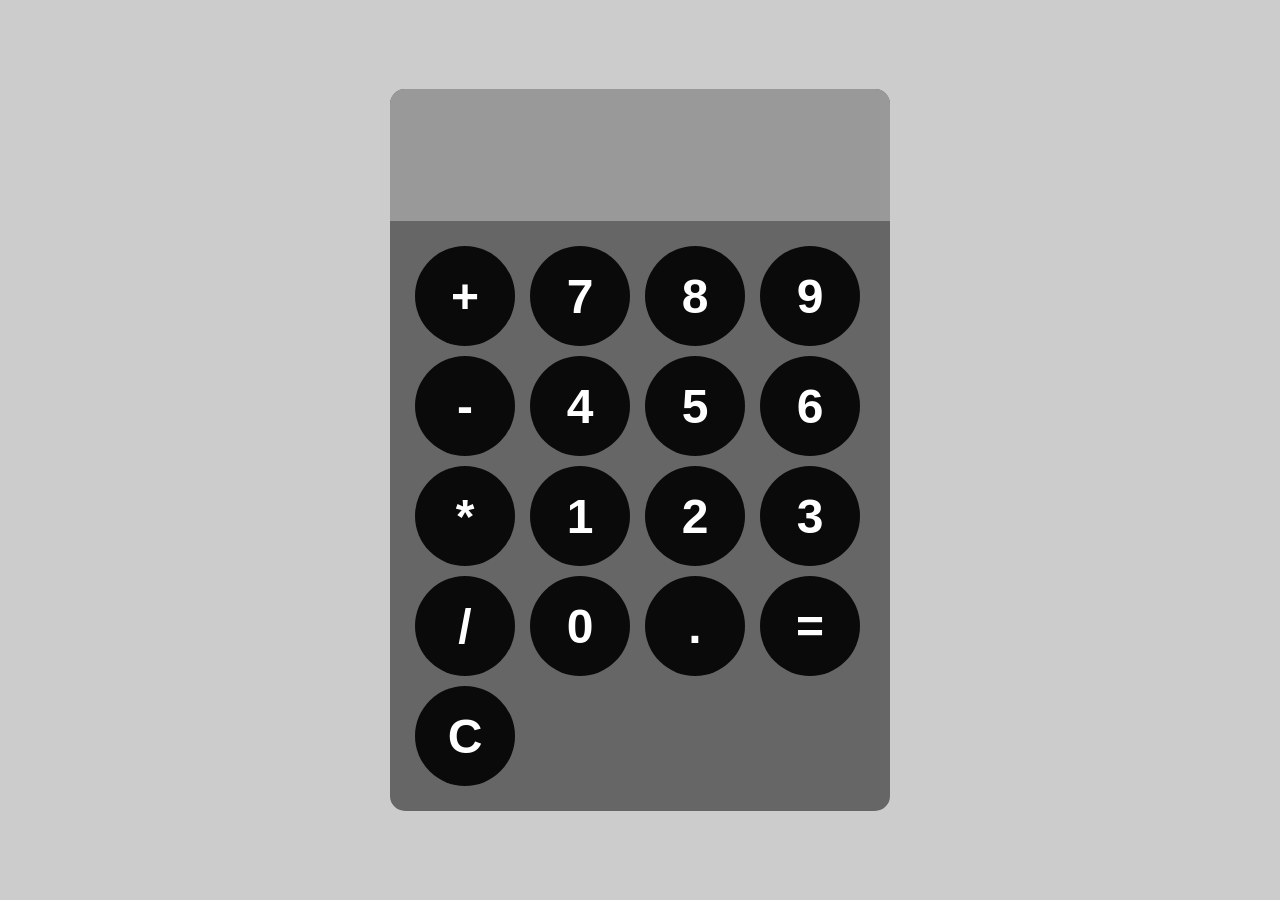
<file: dhv_web_java1/src/main/webapp/index.html>
<!DOCTYPE html>
<html lang="en">
<head>
    <meta charset="UTF-8">
    <meta name="viewport" content="width=device-width, initial-scale=1.0">
    <title>Document</title>
    <link rel="stylesheet" href="styles.css">
</head>
<body>
    <div id="calculator">
        <input id="display" readonly>
        <div id="keys">
            <button onclick="appendToDisplay('+')">+</button>
            <button onclick="appendToDisplay('7')">7</button>
            <button onclick="appendToDisplay('8')">8</button>
            <button onclick="appendToDisplay('9')">9</button>
            <button onclick="appendToDisplay('-')">-</button>
            <button onclick="appendToDisplay('4')">4</button>
            <button onclick="appendToDisplay('5')">5</button>
            <button onclick="appendToDisplay('6')">6</button>
            <button onclick="appendToDisplay('*')">*</button>
            <button onclick="appendToDisplay('1')">1</button>
            <button onclick="appendToDisplay('2')">2</button>
            <button onclick="appendToDisplay('3')">3</button>
            <button onclick="appendToDisplay('/')">/</button>
            <button onclick="appendToDisplay('0')">0</button>
            <button onclick="appendToDisplay('.')">.</button>
            <button onclick="calculate()">=</button>
            <button onclick="clearDisplay()">C</button>
        </div>
    </div>
    <script src="index.js"></script>
</body>
</html>
</file>
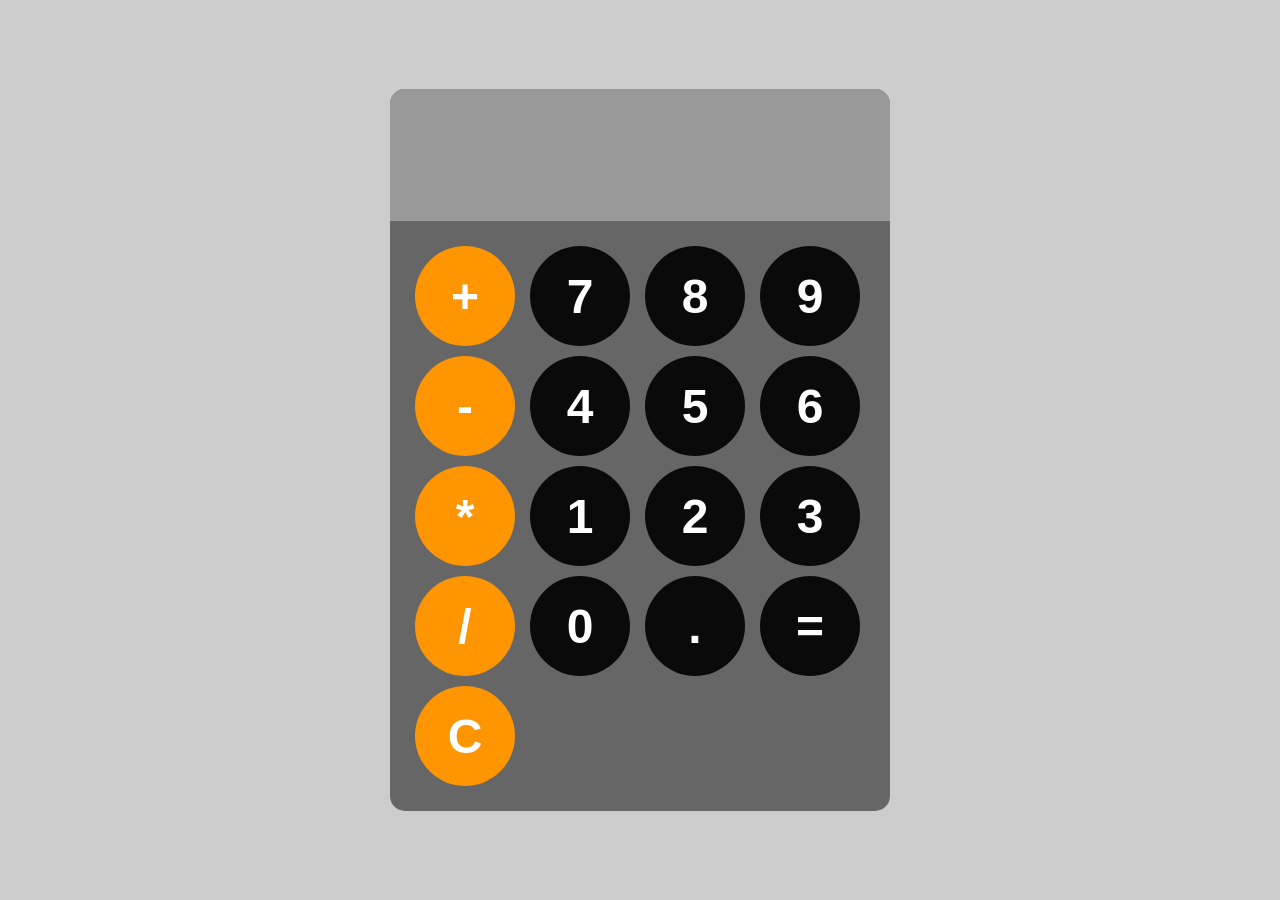
<file: dhv_web_java1/src/main/webapp/project1/index.html>
<!DOCTYPE html>
<html lang="en">
<head>
    <meta charset="UTF-8">
    <meta name="viewport" content="width=device-width, initial-scale=1.0">
    <title>Document</title>
    <link rel="stylesheet" href="styles.css">
</head>
<body>
    <div id="calculator">
        <input id="display" readonly>
        <div id="keys">
            <button onclick="appendToDisplay('+')" class="operator-btn">+</button>
            <button onclick="appendToDisplay('7')">7</button>
            <button onclick="appendToDisplay('8')">8</button>
            <button onclick="appendToDisplay('9')">9</button>
            <button onclick="appendToDisplay('-')" class="operator-btn">-</button>
            <button onclick="appendToDisplay('4')">4</button>
            <button onclick="appendToDisplay('5')">5</button>
            <button onclick="appendToDisplay('6')">6</button>
            <button onclick="appendToDisplay('*')" class="operator-btn">*</button>
            <button onclick="appendToDisplay('1')">1</button>
            <button onclick="appendToDisplay('2')">2</button>
            <button onclick="appendToDisplay('3')">3</button>
            <button onclick="appendToDisplay('/')" class="operator-btn">/</button>
            <button onclick="appendToDisplay('0')">0</button>
            <button onclick="appendToDisplay('.')">.</button>
            <button onclick="calculate()">=</button>
            <button onclick="clearDisplay()" class="operator-btn">C</button>
        </div>
    </div>
    <script src="index.js"></script>
</body>
</html>
</file>
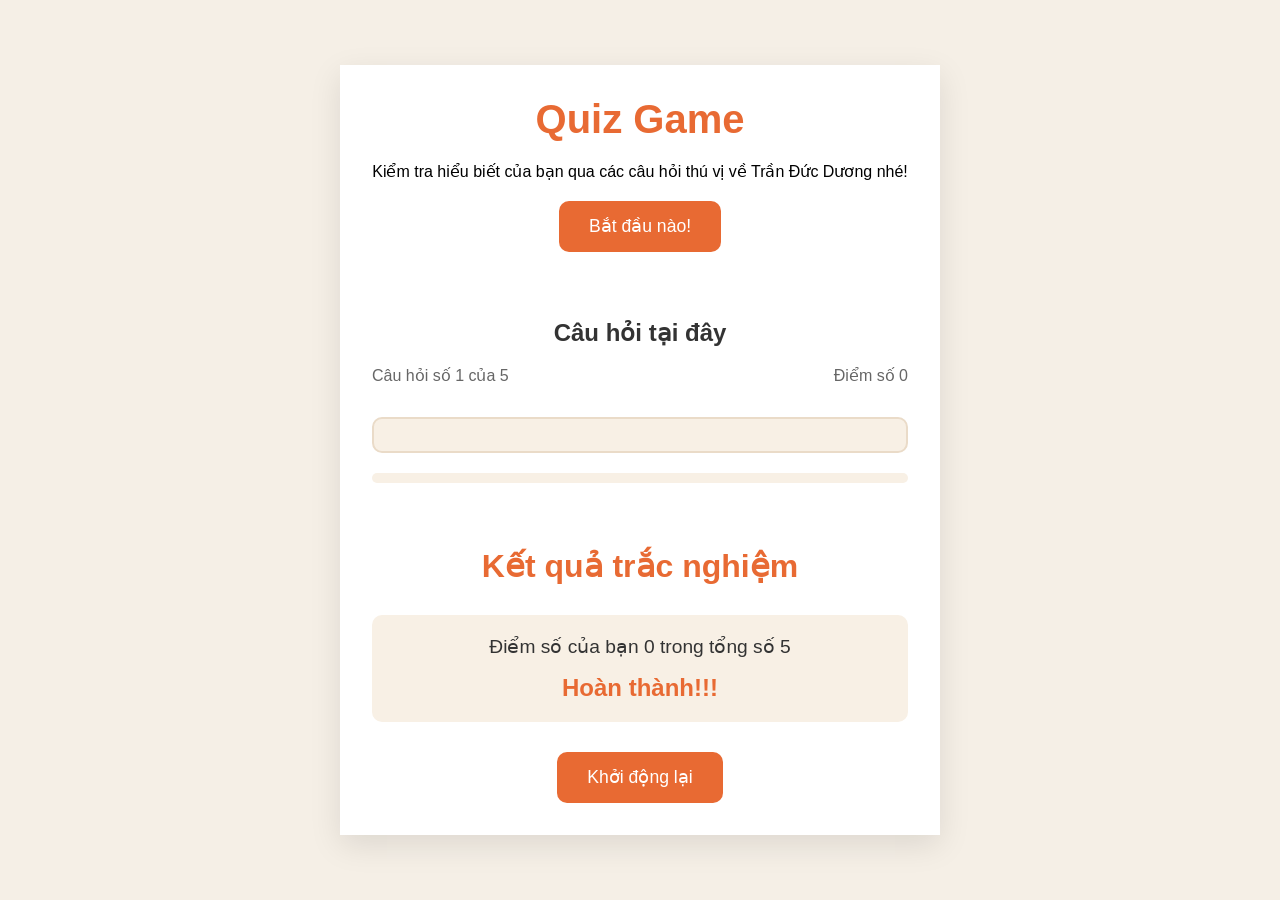
<file: dhv_web_java1/src/main/webapp/project2/index.html>
<!DOCTYPE html>
<html lang="en">
<head>
    <meta charset="UTF-8">
    <meta name="viewport" content="width=device-width, initial-scale=1.0">
    <title>Quiz Game</title>
    <link rel="stylesheet" href="style.css">
</head>
<body>
    <div class="container">
        <div class="screen active" id="start-screen">
            <h1>Quiz Game</h1>
            <p>Kiểm tra hiểu biết của bạn qua các câu hỏi thú vị về Trần Đức Dương nhé!</p>
            <button id="start-btn">Bắt đầu nào!</button>
        </div>

        <div class="screen active" id="quiz-screen">
            <div class="quiz-header">
                <h2 id="question-text">Câu hỏi tại đây</h2>
                <div class="quiz-info">
                    <p>Câu hỏi số <span id="current-question">1</span> của <span id="total-question">5</span></p>
                    <p>Điểm số <span id="score">0</span></p>
                </div>
            </div>

            <div id="answer-container" class="answer-btn">
            </div>

            <div class="progres-bar">
                <div id="progress" class="progress">
                </div>
            </div>
        </div>

        <div id="result-screen" class="screen active">
            <h1>Kết quả trắc nghiệm</h1>
            <div class="result-info">
                <p>Điểm số của bạn <span id="final-score">0</span> trong tổng số <span id="max-score">5</span></p>
                <div id="result-message">Hoàn thành!!!</div>
            </div>
            <button id="restart-btn">Khởi động lại</button>
        </div>
    </div>
    <script src="index.js"></script>
</body>
</html>
</file>
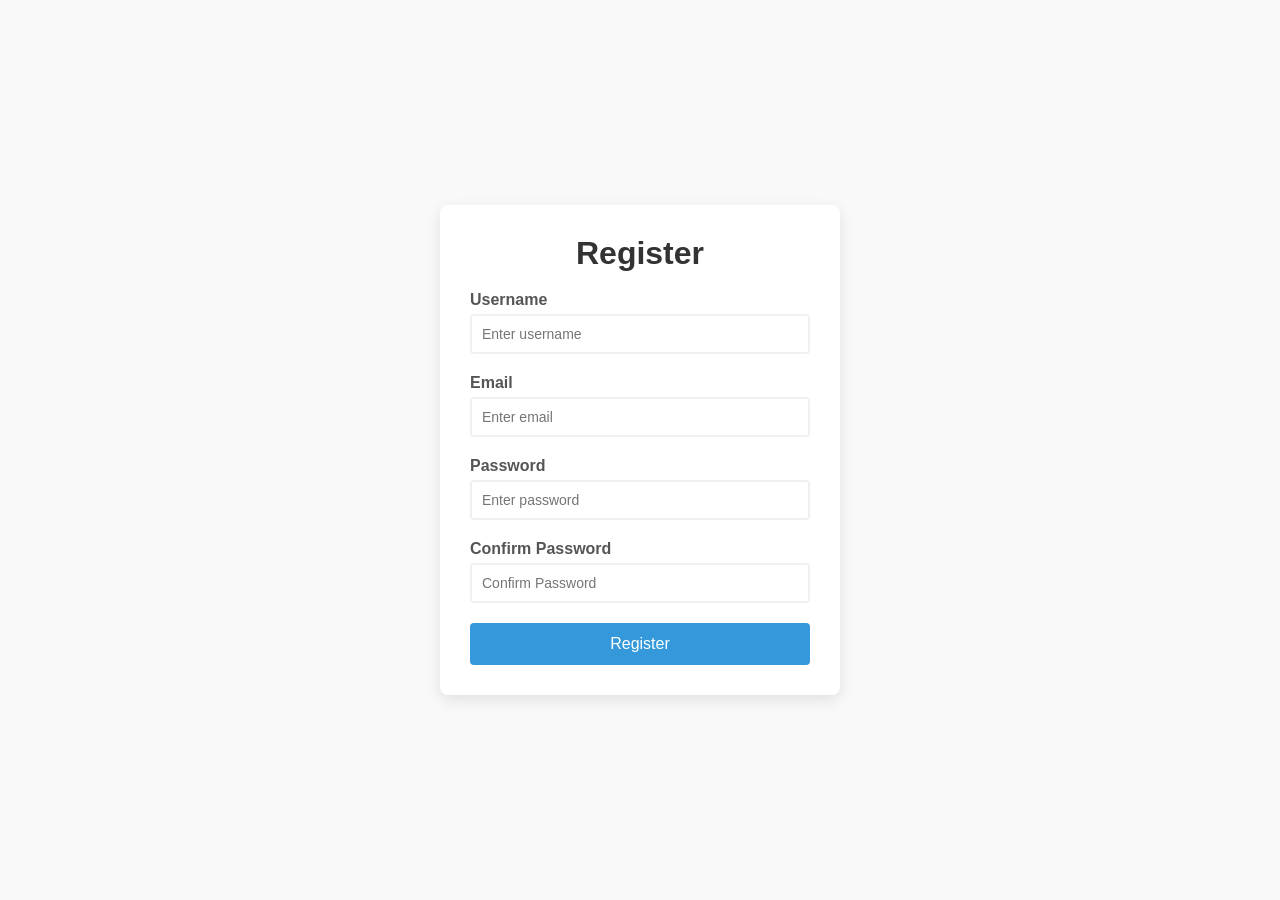
<file: dhv_web_java1/src/main/webapp/project3/index.html>
<!DOCTYPE html>
<html lang="en">
<head>
    <meta charset="UTF-8">
    <meta name="viewport" content="width=device-width, initial-scale=1.0">
    <title>Form Validator</title>
    <link rel="stylesheet" href="style.css">
</head>
<body>
    <div class="container">
        <form id="registration-form">
            <h1>Register</h1>

            <div class="form-group">
                <label for="username">Username</label>
                <input type="text" id="username" placeholder="Enter username">
                <small></small>
            </div>

            <div class="form-group">
                <label for="email">Email</label>
                <input type="email" id="email" placeholder="Enter email">
                <small></small>
            </div>

            <div class="form-group">
                <label for="password">Password</label>
                <input type="password" id="password" placeholder="Enter password">
                <small></small>
            </div>

            <div class="form-group">
                <label for="confirmPassword">Confirm Password</label>
                <input type="password" id="confirmPassword" placeholder="Confirm Password">
                <small></small>
            </div>

            <button type="submit">Register</button>
        </form>
    </div>
    <script src="index.js"></script>
</body>
</html>
</file>
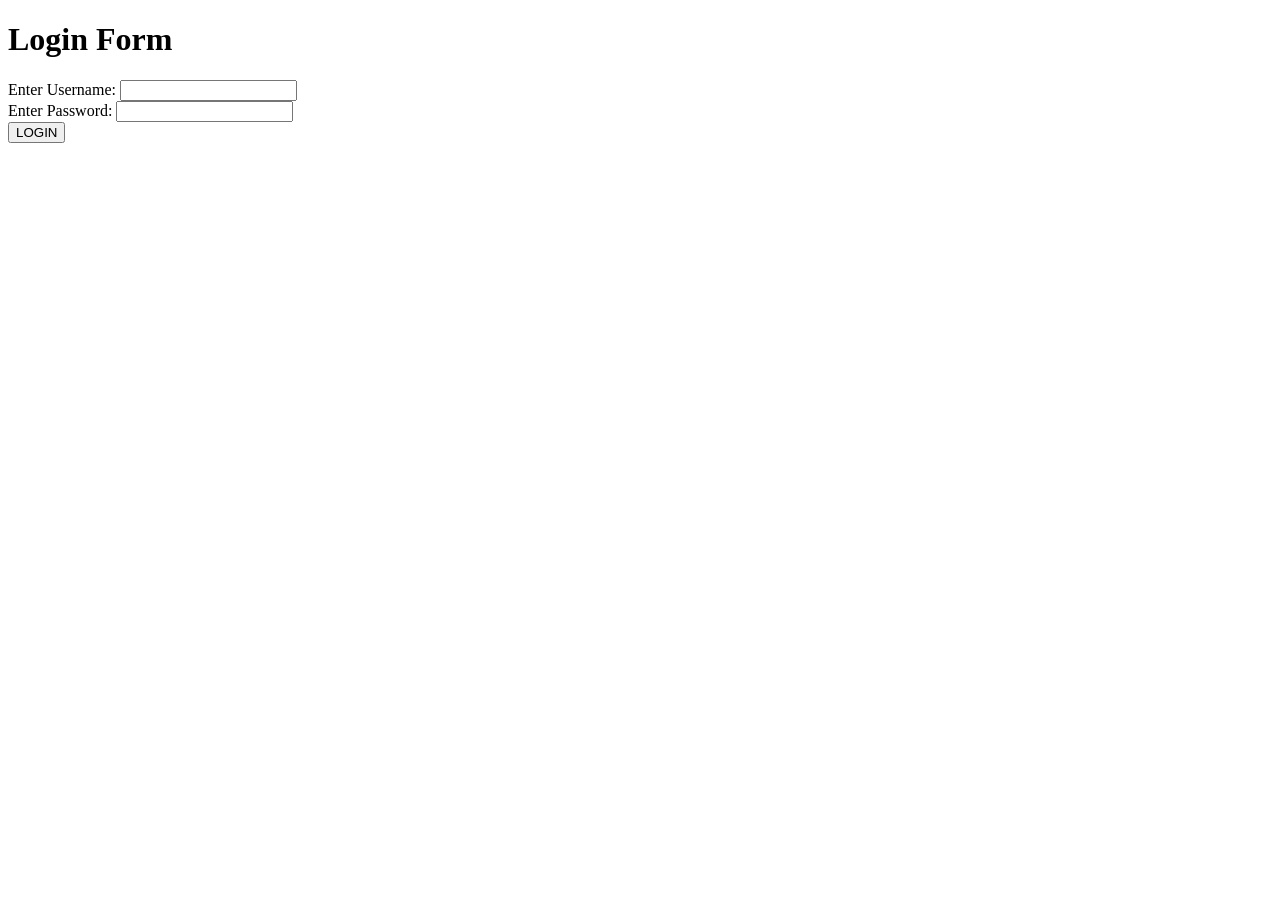
<file: lab21/src/main/webapp/login.html>
<!DOCTYPE html>
<html lang="vi">
<html>
    <head>
    <meta charset="UTF-8">
    <meta name="viewport" content="width=device-width, initial-scale=1.0">
    </head>
    <body>
        <h1>Login Form</h1>
        <form action="/login" method="get">
            Enter Username: <input type="text" name="user"/><br/>
            Enter Password: <input type="text" name="pass"/><br/>
            <input type="submit" value="LOGIN"/>
        </form>
    </body>
</html>
</file>
<file: dhv_web_java1/src/main/webapp/styles.css>
button{
    width: 100px;
    height: 100px;
    border-radius: 50px;
    border: none;
    background-color: hsl(0, 0%, 4%);
    color: white;
    font-size: 3rem;
    font-weight: bold;
    cursor: pointer;
}

#keys{
    display: grid;
    grid-template-columns: repeat(4, 1fr);
    gap: 10px;
    padding: 25px;
}

#calculator{
    font-family: Arial, sans-serif;
    background-color: hsl(0, 0%, 40%);
    border-radius: 15px;
    max-width: 500px;
    overflow: hidden;
}

#display{
    width: 100%;
    padding: 20px;
    font-size: 5rem;
    text-align: left;
    border: none;
    background-color: hsl(0, 0%, 60%);
    color: white;
}

body{
    margin: 0;
    display: flex;
    justify-content: center;
    align-items: center;
    height: 100vh;
    background-color: hsl(0, 0%, 80%);
}

button:hover{
    background-color: hsl(0, 0%, 60%);
}

button:active{
    background-color: hsl(0, 0%, 10%);
}

.operator-btn{
    background-color: hsl(35, 100%, 50%);
}

.operator-btn:hover{
    background-color: hsl(35, 100%, 60%);
}

.operator-btn:active{
    background-color: hsl(35, 100%, 70%);
}
</file>
<file: dhv_web_java1/src/main/webapp/project1/styles.css>
button{
    width: 100px;
    height: 100px;
    border-radius: 50px;
    border: none;
    background-color: hsl(0, 0%, 4%);
    color: white;
    font-size: 3rem;
    font-weight: bold;
    cursor: pointer;
}

#keys{
    display: grid;
    grid-template-columns: repeat(4, 1fr);
    gap: 10px;
    padding: 25px;
}

#calculator{
    font-family: Arial, sans-serif;
    background-color: hsl(0, 0%, 40%);
    border-radius: 15px;
    max-width: 500px;
    overflow: hidden;
}

#display{
    width: 100%;
    padding: 20px;
    font-size: 5rem;
    text-align: left;
    border: none;
    background-color: hsl(0, 0%, 60%);
    color: white;
}

body{
    margin: 0;
    display: flex;
    justify-content: center;
    align-items: center;
    height: 100vh;
    background-color: hsl(0, 0%, 80%);
}

button:hover{
    background-color: hsl(0, 0%, 60%);
}

button:active{
    background-color: hsl(0, 0%, 10%);
}

.operator-btn{
    background-color: hsl(35, 100%, 50%);
}

.operator-btn:hover{
    background-color: hsl(35, 100%, 60%);
}

.operator-btn:active{
    background-color: hsl(35, 100%, 70%);
}
</file>
<file: dhv_web_java1/src/main/webapp/project2/style.css>
* {
    margin: 0;
    padding: 0;
    box-sizing: border-box;
}

body {
    background: #f5efe6;
    display: flex;
    justify-content: center;
    align-items: center;
    min-height: 100vh;
    padding: 1rem;
    font-family: sans-serif;
}

.container {
    background-color: white;
    reading-order: 1rem;
    box-shadow: 0 10px 30px rgba(0, 0, 0, 0.1);
    width: 100%;
    max-width: 600px;
    overflow: hidden;
    position: relative;
}

.screen {
    display: none;
    padding: 2rem;
    text-align: center;
}

.screen.active {
    display: block;
}

#start-screen h1 {
    color: #e86a33;
    margin-bottom: 20px;
    font-size: 2.5em;
}

.quiz-header {
    margin-bottom: 2rem;
}

#question-text {
    color: #333;
    font-size: 1.5rem;
    margin-bottom: 1rem;
    line-height: 1.4;
}

.quiz-info {
    display: flex;
    justify-content: space-between;
    color: #666;
    margin-bottom: 10px;
}

.answer-container {
    display: flex;
    flex-direction: column;
    gap: 10px;
    margin-bottom: 25px;
}

.progres-bar {
    height: 10px;
    background-color: #f8f0e5;
    border-radius: 5px;
    overflow: hidden;
    margin-top: 20px;
}

.progress {
    height: 100%;
    background-color: #e86a33;
    width: 0%;
    transition: width 0.3s ease;
}

#result-screen h1 {
    color: #e86a33;
    margin-bottom: 30px;
}

.result-info {
    background-color: #f8f0e5;
    border-radius: 10px;
    padding: 20px;
    margin-bottom: 30px;
}

.result-info p {
    font-size: 1.2rem;
    color: #333;
    margin-bottom: 1rem;
}

#result-message {
    font-size: 1.5rem;
    font-weight: 600;
    color: #e86a33;
}

#start-btn {
    background-color: #e86a33;
    color: white;
    border: none;
    border-radius: 10px;
    margin-top: 20px;
    padding: 15px 30px;
    font-size: 1.1rem;
    cursor: pointer;
    transition: width 0.3s ease;
}

#restart-btn {
    background-color: #e86a33;
    color: white;
    border: none;
    border-radius: 10px;
    padding: 15px 30px;
    font-size: 1.1rem;
    cursor: pointer;
    transition: width 0.3s ease;
}

#restart-btn:hover, #start-btn:hover {
    background-color: #d45b28;
}

@media (max-width: 500px)
{
    .screen {
        padding: 1rem;
    }
    #start-screen h1 {
        font-size: 2rem;
    }
    #question-text {
        font-size: 1.3rem;
    }
    .answer-btn {
        padding: 12px;
    }
    button {
        padding: 12px 25px;
        font-size: 1rem;
    }
}

.answer-btn {
    background-color: #f8f0e5;
    color: #333;
    border: 2px solid #eadbc8;
    border-radius: 10px;
    padding: 1rem;
    cursor: pointer;
    text-align: left;
    transition: all 0.3s ease;
}

.answer-btn:hover {
    background-color: #eadbc8;
    border-color: #dac0ae;
}

.answer-btn.correct {
    background-color: #e6fff0;
    border-color: #a3f0c4;
    color: #28a745;
}

.answer-btn.incorrect {
    background-color: #fff0f0;
    border-color: #ffbdbd;
    color: #dc3545;
}
</file>
<file: dhv_web_java1/src/main/webapp/project3/style.css>
* {
    margin: 0;
    padding: 0;
    box-sizing: border-box;
}

body {
    background-color: #f9f9f9;
    font-family: sans-serif;
    display: flex;
    align-items: center;
    justify-content: center;
    min-height: 100vh;
}

.container {
    background-color: #fff;
    border-radius: 8px;
    box-shadow: 0px 5px 15px rgba(0, 0, 0, 0.1);
    width: 100%;
    max-width: 400px;
    padding: 30px;
    overflow: hidden;
}

h1 {
    text-align: center;
    color: #333;
    margin-bottom: 1.2rem;
}

.form-group {
    margin-bottom: 20px;
    position: relative;
}

label {
    display: block;
    margin-bottom: 5px;
    color: #555;
    font-weight: bold;
}

input {
    border: 2px solid #f0f0f0;
    border-radius: 4px;
    display: block;
    width: 100%;
    padding: 10px;
    font-size: 14px;
    transition: border-color 0.3s;
}

small {
    visibility: hidden;
    position: absolute;
    bottom: -18px;
    left: 0;
    font-size: 12px;
}

button {
    cursor: pointer;
    background: #3498db;
    border: none;
    color: white;
    display: block;
    font-size: 1rem;
    margin-top: 20px;
    padding: 12px;
    border-radius: 4px;
    width: 100%;
    transition: background-color 0.3s;
}

button:hover {
    background-color: #2980b9;
}

.form-group.error input {
    border-color: #e74c3c;
}

.form-group.success input {
    border-color: #2ecc71;
}

.form-group.error small {
    visibility: visible;
    color: #e74c3c;
}
</file>
